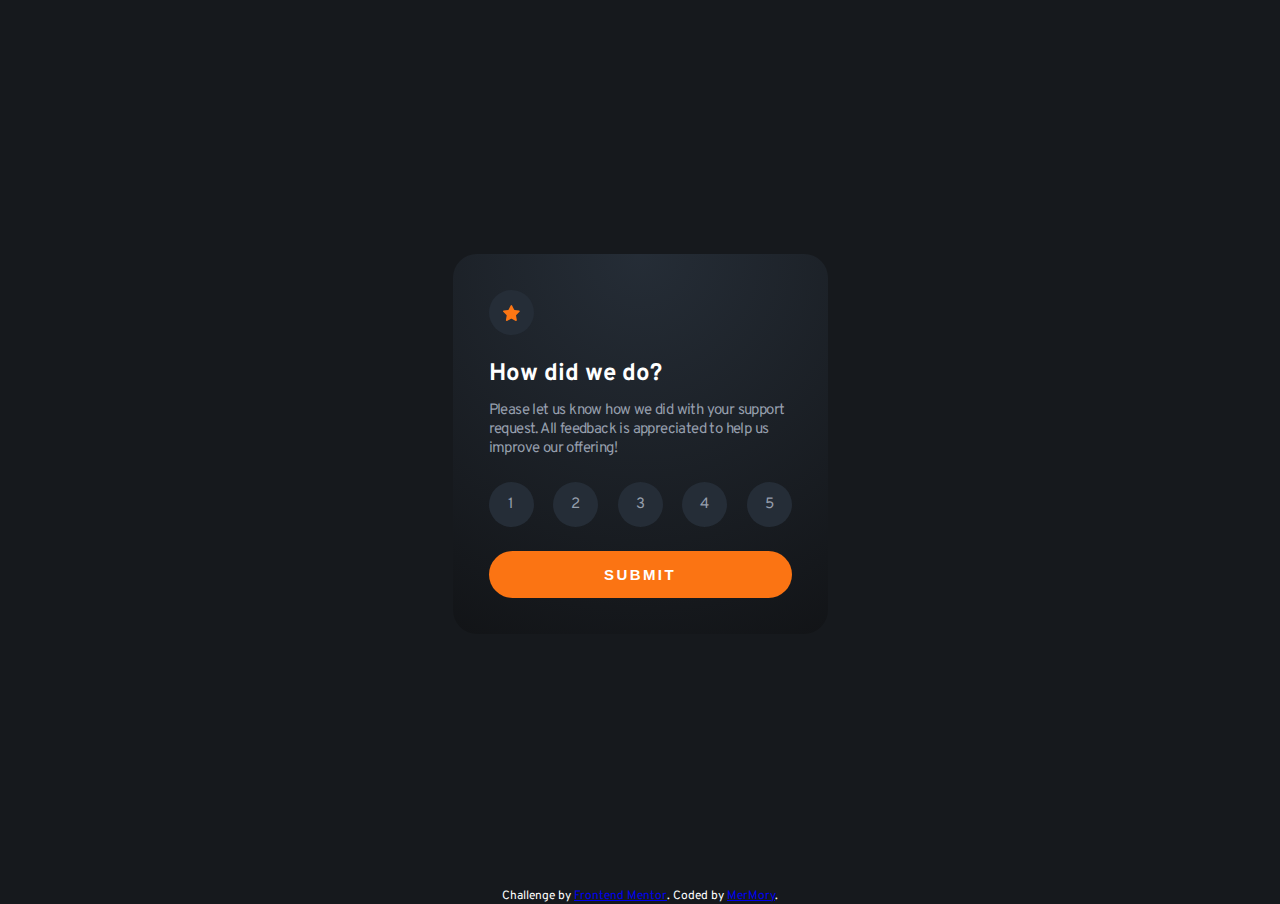
<file: index.html>
<!DOCTYPE html>
<html lang="en">
<head>
  <meta charset="UTF-8">
  <meta name="viewport" content="width=device-width, initial-scale=1.0"> <!-- displays site properly based on user's device -->
  <link rel="stylesheet" href="styles.css">
  <link rel="icon" type="image/png" sizes="32x32" href="./images/favicon-32x32.png">

  <title>Frontend Mentor | Interactive rating component</title>
</head>
<body>

  <main>
    <div class="container">
      <div class="star--image--container">
        <img src="./images/icon-star.svg" alt="star--icon" class="star--icon"/>
      </div>
      <h1 class="title question">How did we do?</h1>
      <p class="text what--about">Please let us know how we did with your support request. All feedback is appreciated
      to help us improve our offering!</p>
      <div class="ratings--container" >
        <div class="number 1"> 1  </div>
        <div class="number 2"> 2  </div>
        <div class="number 3"> 3  </div>
        <div class="number 4"> 4  </div>
        <div class="number 5"> 5  </div>
      </div>
      <button class="submit" type="button">submit</button>
    </div>
  </main>

  <footer>
    <div class="attribution">
      Challenge by <a href="https://www.frontendmentor.io?ref=challenge" target="_blank">Frontend Mentor</a>.
      Coded by <a href="https://twitter.com/mbhmma">MerMory</a>.
    </div>
  </footer>




  <script src="script.js"></script>


</body>
</html>
</file>
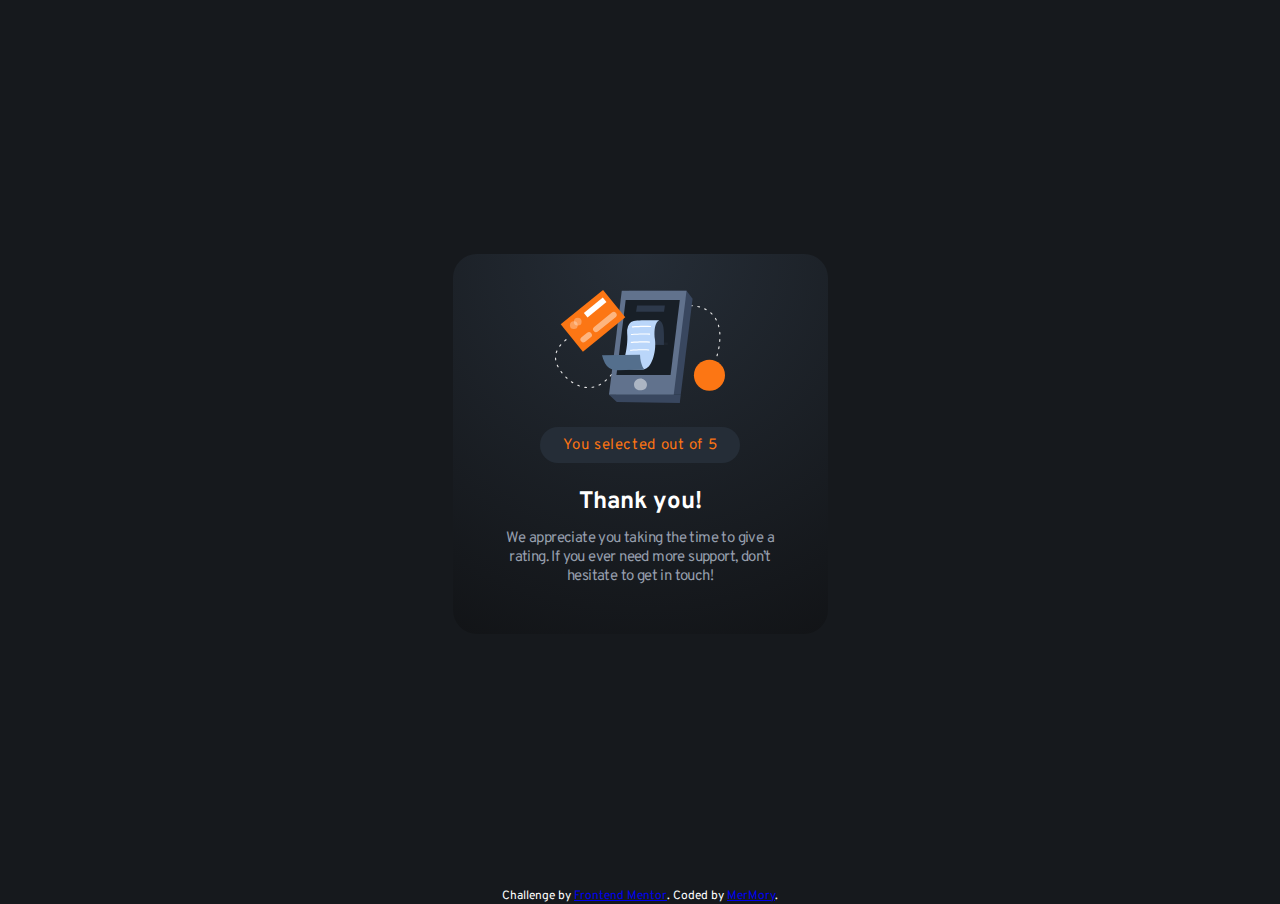
<file: rated.html>
<!DOCTYPE html>
<html lang="en">
<head>
  <meta charset="UTF-8">
  <meta name="viewport" content="width=device-width, initial-scale=1.0"> <!-- displays site properly based on user's device -->
  <link rel="stylesheet" href="styles.css">
  <link rel="icon" type="image/png" sizes="32x32" href="./images/favicon-32x32.png">

  <title>Frontend Mentor | Interactive rating component</title>
</head>
<body>

  <main>
    <div class="container">
      <div class="done--image--container">
        <img src="./images/illustration-thank-you.svg" alt="done--icon" class="done--icon"/>
      </div>
      <div class="selected--container">
        You selected <span class="rating--value"></span> out of 5
      </div>
      <h1 class="title thanks">Thank you!</h1>
      <p class="text thanks--text">We appreciate you taking the time to give a rating. If you ever need more support,
      don’t hesitate to get in touch!</p>
    </div>
  </main>

  <footer>
    <div class="attribution">
      Challenge by <a href="https://www.frontendmentor.io?ref=challenge" target="_blank">Frontend Mentor</a>.
      Coded by <a href="https://twitter.com/mbhmma">MerMory</a>.
    </div>
  </footer>

  <script src="doneScript.js"></script>
</body>
</html>
</file>
<file: styles.css>
@import url('https://fonts.googleapis.com/css2?family=Overpass:wght@400;700&display=swap');

:root{
  --Orange: hsl(25, 97%, 53%);
  --White: hsl(0, 0%, 100%);
  --Light-Grey: hsl(217, 12%, 63%);
  --Medium-Grey: hsl(216, 12%, 54%);
  --Dark-Blue: hsl(213, 19%, 18%);
  --Very-Dark-Blue: hsl(216, 12%, 8%);
}

*, ::after, ::before{
  margin: 0;
  padding: 0;
  box-sizing: border-box;
}

html{
  font-size: 12px;
  font-family: 'Overpass', sans-serif;

}

body{
  background: hsl(216, 12%, 10%) ;
}


main{
  display: flex;
  align-items: center;
  justify-content: center;
  height: calc(100vh - 1rem);
  width: 100%;
}

.container{
  color:var(--Light-Grey);
  font-weight: 400;
  width: 375px;
  border-radius:2rem;
  padding: 3rem;
  font-size: 1.25rem;
  background: radial-gradient(
    circle at top,
      var(--Dark-Blue),
      var(--Very-Dark-Blue)
    );
}

.number, .star--image--container {
  border-radius: 50%;
  background-color: var(--Dark-Blue) ;
  width: 45px;
  height: 45px;
  display: flex;
  justify-content: center;
  align-items: center;
  margin-bottom: 2rem;
}


.title{
  font-size: 2rem;
  margin: 1rem 0;
  color:var(--White);
  font-weight: 700;
}

.text{
  margin-bottom:2rem ;
  letter-spacing: -0.05rem;
}


.ratings--container{
  display: flex;
  justify-content: space-between;
}

.number{
  cursor: pointer;
}

.number:hover{
  color:var(--White);
  background-color: var(--Orange);
}

.selected{
  background-color: var(--Medium-Grey);
  color: var(--White);
}

.submit, .submit:focus{
  all: none;
  text-transform: uppercase;
  width:100%;
  border: none;
  border-radius: 4rem;
  padding: 1.25rem;
  font-size: 1.25rem;
  font-weight: 700;
  color:var(--White);
  background-color: var(--Orange);
  letter-spacing: 0.2rem;
  font-stretch: expanded;
  cursor: pointer;
}

.submit:hover{
  color:var(--Orange);
  background-color: var(--White);
}

.done--image--container{
  display: flex;
  justify-content: center;
}

.done--icon{
  width: 56%;
}

.selected--container{
  width:66%;
  text-align: center;
  border-radius: 3rem;
  letter-spacing: 0.05rem;
  padding: 0.7rem;
  background-color: var(--Dark-Blue) ;
  color:var(--Orange);
  margin:2rem auto;
}

.thanks,.thanks--text{
  text-align: center;
}

.thanks--text{
  margin-bottom: 1rem;
}

.attribution {
  font-size: 1rem;
  text-align: center;
  color: white;
}
</file>
